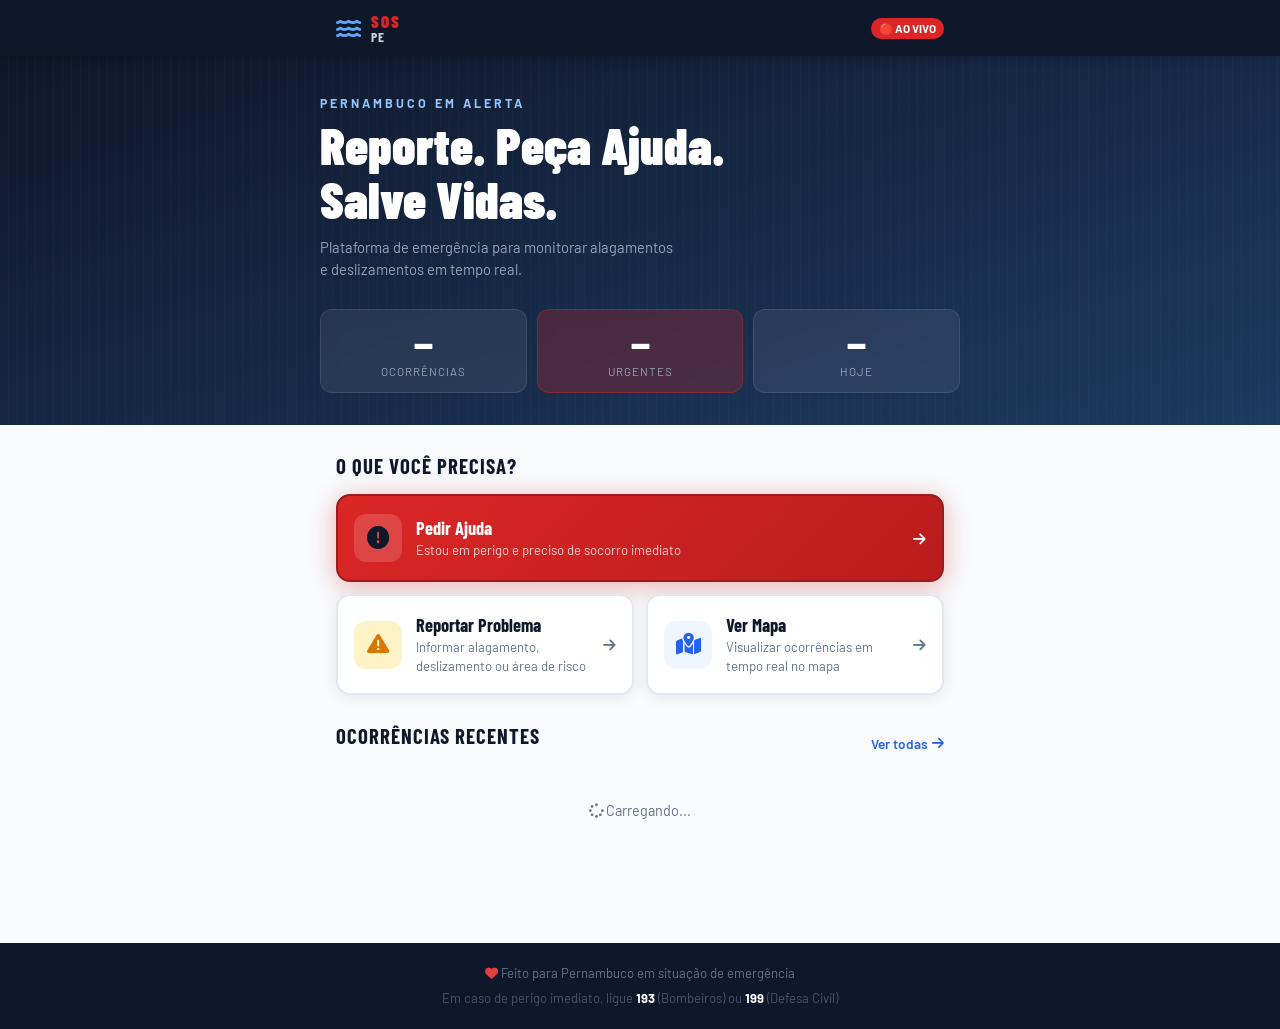
<file: index.html>
<!DOCTYPE html>
<html lang="pt-BR">

<head>
    <meta charset="UTF-8" />
    <meta name="viewport" content="width=device-width, initial-scale=1.0" />
    <title>SOS PE</title>
    <link rel="stylesheet" href="style.css">
    <link rel="stylesheet" href="https://cdnjs.cloudflare.com/ajax/libs/font-awesome/6.5.0/css/all.min.css" />
    <link
        href="https://fonts.googleapis.com/css2?family=Barlow+Condensed:wght@700;900&family=Barlow:wght@400;500;600&display=swap"
        rel="stylesheet" />
</head>

<body class="page-home">

    <!-- HEADER -->
    <header class="header">
        <div class="header-inner">
            <div class="logo">
                <span class="logo-icon"><i class="fa-solid fa-water"></i></span>
                <div class="logo-text">
                    <span class="logo-sos">SOS</span>
                    <span class="logo-title">PE</span>
                </div>
            </div>
            <span class="header-badge">🔴 AO VIVO</span>
        </div>
    </header>

    <!-- HERO -->
    <section class="hero">
        <div class="rain-overlay"></div>
        <div class="hero-content">
            <p class="hero-sub">Pernambuco em alerta</p>
            <h1 class="hero-title">Reporte. Peça Ajuda.<br />Salve Vidas.</h1>
            <p class="hero-desc">Plataforma de emergência para monitorar alagamentos e deslizamentos em tempo real.</p>
        </div>
        <div class="hero-stats" id="heroStats">
            <div class="stat-card">
                <span class="stat-num" id="statTotal">—</span>
                <span class="stat-label">Ocorrências</span>
            </div>
            <div class="stat-card urgent">
                <span class="stat-num" id="statUrgent">—</span>
                <span class="stat-label">Urgentes</span>
            </div>
            <div class="stat-card">
                <span class="stat-num" id="statToday">—</span>
                <span class="stat-label">Hoje</span>
            </div>
        </div>
    </section>

    <!-- MAIN ACTIONS -->
    <main class="main-actions">
        <h2 class="section-title">O que você precisa?</h2>
        <div class="action-grid">

            <!-- PEDIR AJUDA (destaque máximo) -->
            <a href="ajuda.html" class="action-card card-sos">
                <div class="card-icon-wrap">
                    <i class="fa-solid fa-circle-exclamation"></i>
                </div>
                <div class="card-body">
                    <h3>Pedir Ajuda</h3>
                    <p>Estou em perigo e preciso de socorro imediato</p>
                </div>
                <span class="card-arrow"><i class="fa-solid fa-arrow-right"></i></span>
            </a>

            <!-- REPORTAR PROBLEMA -->
            <a href="reportar.html" class="action-card card-report">
                <div class="card-icon-wrap">
                    <i class="fa-solid fa-triangle-exclamation"></i>
                </div>
                <div class="card-body">
                    <h3>Reportar Problema</h3>
                    <p>Informar alagamento, deslizamento ou área de risco</p>
                </div>
                <span class="card-arrow"><i class="fa-solid fa-arrow-right"></i></span>
            </a>

            <!-- VER MAPA -->
            <a href="mapa.html" class="action-card card-map">
                <div class="card-icon-wrap">
                    <i class="fa-solid fa-map-location-dot"></i>
                </div>
                <div class="card-body">
                    <h3>Ver Mapa</h3>
                    <p>Visualizar ocorrências em tempo real no mapa</p>
                </div>
                <span class="card-arrow"><i class="fa-solid fa-arrow-right"></i></span>
            </a>

        </div>
    </main>

    <!-- FEED DE OCORRÊNCIAS RECENTES -->
    <section class="feed-section">
        <div class="feed-header">
            <h2 class="section-title">Ocorrências Recentes</h2>
            <a href="mapa.html" class="ver-todas">Ver todas <i class="fa-solid fa-arrow-right"></i></a>
        </div>
        <div class="feed-list" id="feedList">
            <div class="feed-loading"><i class="fa-solid fa-spinner fa-spin"></i> Carregando...</div>
        </div>
    </section>

    <!-- FOOTER -->
    <footer class="footer">
        <p><i class="fa-solid fa-heart" style="color:#e53e3e"></i> Feito para Pernambuco em situação de emergência</p>
        <p class="footer-sub">Em caso de perigo imediato, ligue <strong>193</strong> (Bombeiros) ou <strong>199</strong>
            (Defesa Civil)</p>
    </footer>

    <!-- Firebase SDKs -->
    <script type="module">
        import { initFirebase, getOcorrencias } from 'firebase.js';
        import { timeAgo, urgencyLabel, urgencyClass, tipoIcon } from 'app.js';

        initFirebase();

        // Stats e feed
        async function loadHome() {
            try {
                const docs = await getOcorrencias(10);
                const today = new Date();
                today.setHours(0, 0, 0, 0);

                let total = 0, urgent = 0, todayCount = 0;
                const feedList = document.getElementById('feedList');
                feedList.innerHTML = '';

                if (docs.length === 0) {
                    feedList.innerHTML = '<p class="feed-empty"><i class="fa-solid fa-circle-check"></i> Nenhuma ocorrência registrada.</p>';
                }

                docs.forEach(d => {
                    total++;
                    if (d.urgencia === 'alta') urgent++;
                    if (d.criadoEm && d.criadoEm.toDate() >= today) todayCount++;

                    // Feed card
                    const card = document.createElement('div');
                    card.className = `feed-card priority-${d.urgencia || 'baixa'}`;
                    card.innerHTML = `
            <div class="feed-card-icon ${urgencyClass(d.urgencia)}">
              <i class="${tipoIcon(d.tipo)}"></i>
            </div>
            <div class="feed-card-info">
              <div class="feed-card-top">
                <span class="feed-tipo">${d.tipo || 'Ocorrência'}</span>
                <span class="badge badge-${urgencyClass(d.urgencia)}">${urgencyLabel(d.urgencia)}</span>
              </div>
              <p class="feed-desc">${d.descricao || 'Sem descrição'}</p>
              <span class="feed-time"><i class="fa-regular fa-clock"></i> ${d.criadoEm ? timeAgo(d.criadoEm.toDate()) : 'agora'}</span>
            </div>
          `;
                    feedList.appendChild(card);
                });

                document.getElementById('statTotal').textContent = total;
                document.getElementById('statUrgent').textContent = urgent;
                document.getElementById('statToday').textContent = todayCount;

            } catch (e) {
                console.error(e);
                document.getElementById('feedList').innerHTML = '<p class="feed-empty">Erro ao carregar ocorrências.</p>';
            }
        }

        loadHome();
    </script>
</body>

</html>
</file>
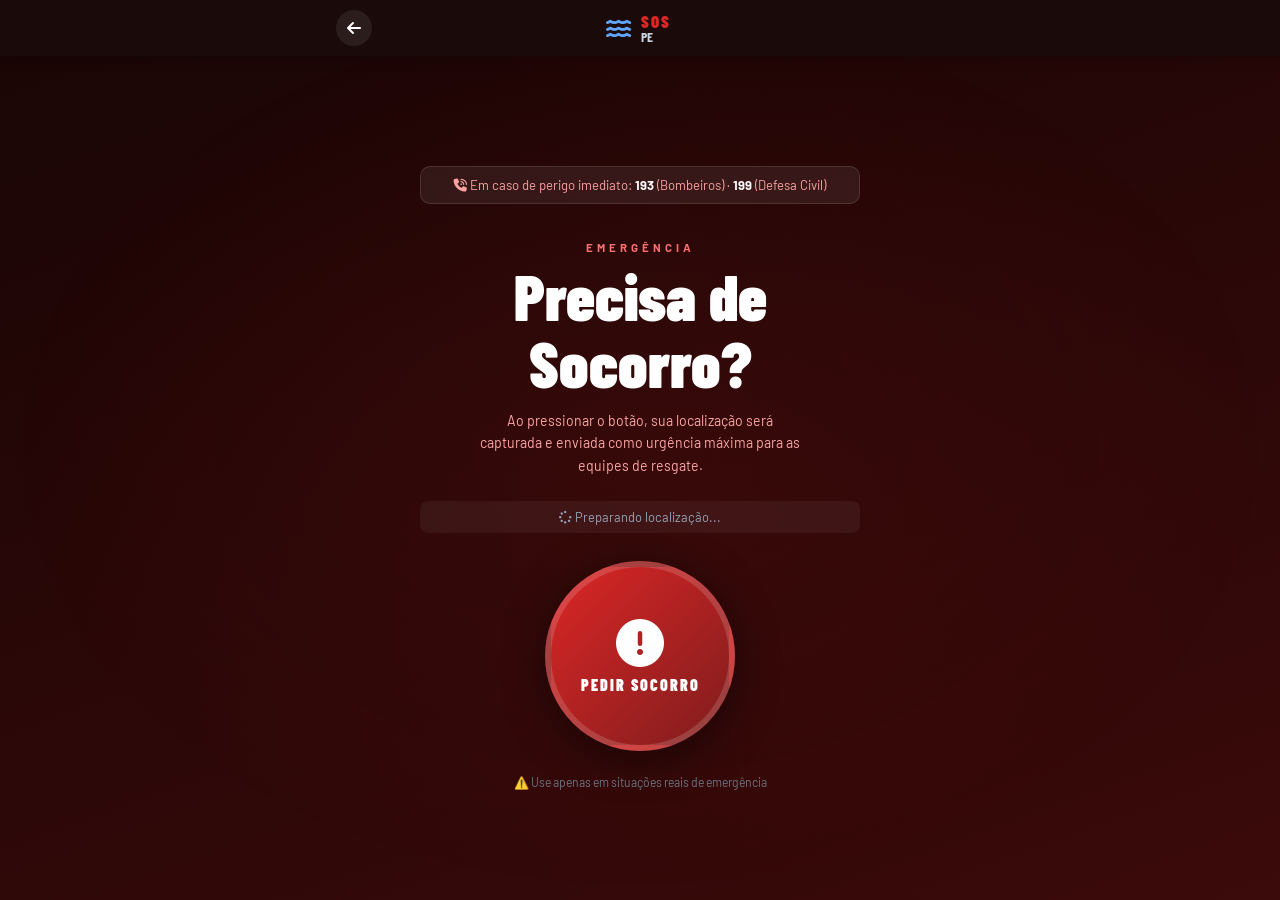
<file: ajuda.html>
<!DOCTYPE html>
<html lang="pt-BR">

<head>
    <meta charset="UTF-8" />
    <meta name="viewport" content="width=device-width, initial-scale=1.0" />
    <title>Pedir Ajuda — SOS PE</title>
    <link rel="stylesheet" href="style.css"/>
    <link rel="stylesheet" href="https://cdnjs.cloudflare.com/ajax/libs/font-awesome/6.5.0/css/all.min.css" />
    <link
        href="https://fonts.googleapis.com/css2?family=Barlow+Condensed:wght@700;900&family=Barlow:wght@400;500;600&display=swap"
        rel="stylesheet" />
</head>

<body class="page-sos">

    <!-- HEADER -->
    <header class="header header-dark">
        <div class="header-inner">
            <a href="index.html" class="back-btn"><i class="fa-solid fa-arrow-left"></i></a>
            <div class="logo">
                <span class="logo-icon"><i class="fa-solid fa-water"></i></span>
                <div class="logo-text">
                    <span class="logo-sos">SOS</span>
                    <span class="logo-title">PE</span>
                </div>
            </div>
            <div style="width:40px"></div>
        </div>
    </header>

    <main class="sos-page">

        <!-- ESTADO: PRONTO -->
        <div class="sos-ready" id="sosReady">
            <div class="sos-pulse-ring"></div>
            <div class="sos-alert-banner">
                <i class="fa-solid fa-phone-volume"></i>
                Em caso de perigo imediato: <a href="tel:193"><strong>193</strong></a> (Bombeiros) · <a
                    href="tel:199"><strong>199</strong></a> (Defesa Civil)
            </div>

            <div class="sos-content">
                <p class="sos-subtitle">EMERGÊNCIA</p>
                <h1 class="sos-title">Precisa de<br />Socorro?</h1>
                <p class="sos-desc">Ao pressionar o botão, sua localização será capturada e enviada como urgência máxima
                    para as equipes de resgate.</p>

                <div class="sos-location-status" id="sosLocationStatus">
                    <i class="fa-solid fa-spinner fa-spin"></i> Preparando localização...
                </div>

                <button class="sos-btn" id="sosBtnMain">
                    <div class="sos-btn-inner">
                        <i class="fa-solid fa-circle-exclamation"></i>
                        <span>PEDIR SOCORRO</span>
                    </div>
                </button>

                <p class="sos-warning">⚠️ Use apenas em situações reais de emergência</p>
            </div>
        </div>

        <!-- ESTADO: ENVIANDO -->
        <div class="sos-sending hidden" id="sosSending">
            <div class="sos-spinner-big">
                <i class="fa-solid fa-spinner fa-spin"></i>
            </div>
            <h2>Enviando pedido de socorro...</h2>
            <p>Por favor, aguarde. Sua localização está sendo registrada.</p>
        </div>

        <!-- ESTADO: ENVIADO -->
        <div class="sos-sent hidden" id="sosSent">
            <div class="sos-sent-icon"><i class="fa-solid fa-circle-check"></i></div>
            <h2>Socorro Solicitado!</h2>
            <p>Seu pedido de ajuda foi enviado com <strong>prioridade máxima</strong>. Equipes de emergência podem
                verificar sua localização no mapa.</p>

            <div class="sos-sent-info" id="sentInfo"></div>

            <div class="emergency-contacts">
                <h3><i class="fa-solid fa-phone"></i> Ligue agora também:</h3>
                <a href="tel:193" class="emergency-call">
                    <span class="ec-num">193</span>
                    <span class="ec-name">Bombeiros</span>
                </a>
                <a href="tel:199" class="emergency-call">
                    <span class="ec-num">199</span>
                    <span class="ec-name">Defesa Civil</span>
                </a>
                <a href="tel:192" class="emergency-call">
                    <span class="ec-num">192</span>
                    <span class="ec-name">SAMU</span>
                </a>
            </div>

            <div class="sos-sent-actions">
                <a href="mapa.html" class="btn-outline"><i class="fa-solid fa-map"></i> Ver no Mapa</a>
                <a href="index.html" class="btn-primary"><i class="fa-solid fa-house"></i> Início</a>
            </div>
        </div>

        <!-- ESTADO: ERRO -->
        <div class="sos-error-state hidden" id="sosErrorState">
            <div class="sos-error-icon"><i class="fa-solid fa-circle-xmark"></i></div>
            <h2>Falha no Envio</h2>
            <p>Não foi possível registrar seu pedido de socorro. Por favor, ligue imediatamente:</p>
            <a href="tel:193" class="emergency-call big">
                <i class="fa-solid fa-phone-volume"></i>
                <span class="ec-num">193</span>
                <span class="ec-name">Bombeiros — 24h</span>
            </a>
            <button class="btn-primary" id="retryBtn"><i class="fa-solid fa-rotate-right"></i> Tentar Novamente</button>
        </div>

    </main>

    <script type="module">
        import { initFirebase, salvarOcorrencia } from 'firebase.js';
        import { getLocation } from 'app.js';

        initFirebase();

        let coords = null;

        // Pré-captura de localização
        getLocation()
            .then(pos => {
                coords = pos;
                document.getElementById('sosLocationStatus').innerHTML =
                    `<i class="fa-solid fa-location-dot" style="color:#4ade80"></i> Localização pronta: ${pos.lat.toFixed(5)}, ${pos.lng.toFixed(5)}`;
            })
            .catch(() => {
                document.getElementById('sosLocationStatus').innerHTML =
                    `<i class="fa-solid fa-location-crosshairs" style="color:#fbbf24"></i> Localização não disponível — pedido será enviado assim mesmo`;
            });

        async function enviarSOS() {
            document.getElementById('sosReady').classList.add('hidden');
            document.getElementById('sosSending').classList.remove('hidden');

            try {
                await salvarOcorrencia({
                    tipo: 'PEDIDO DE SOCORRO',
                    urgencia: 'alta',
                    descricao: '🆘 PEDIDO DE SOCORRO URGENTE — usuário acionou o botão de emergência.',
                    lat: coords?.lat || null,
                    lng: coords?.lng || null,
                    ehSOS: true,
                });

                document.getElementById('sosSending').classList.add('hidden');
                document.getElementById('sosSent').classList.remove('hidden');

                document.getElementById('sentInfo').innerHTML = coords
                    ? `<i class="fa-solid fa-location-dot"></i> Localização registrada: ${coords.lat.toFixed(5)}, ${coords.lng.toFixed(5)}`
                    : `<i class="fa-solid fa-location-crosshairs"></i> Sem coordenadas GPS — ligue para os bombeiros agora`;

            } catch (err) {
                console.error(err);
                document.getElementById('sosSending').classList.add('hidden');
                document.getElementById('sosErrorState').classList.remove('hidden');
            }
        }

        document.getElementById('sosBtnMain').addEventListener('click', enviarSOS);
        document.getElementById('retryBtn')?.addEventListener('click', () => {
            document.getElementById('sosErrorState').classList.add('hidden');
            document.getElementById('sosReady').classList.remove('hidden');
        });
    </script>
</body>

</html>
</file>
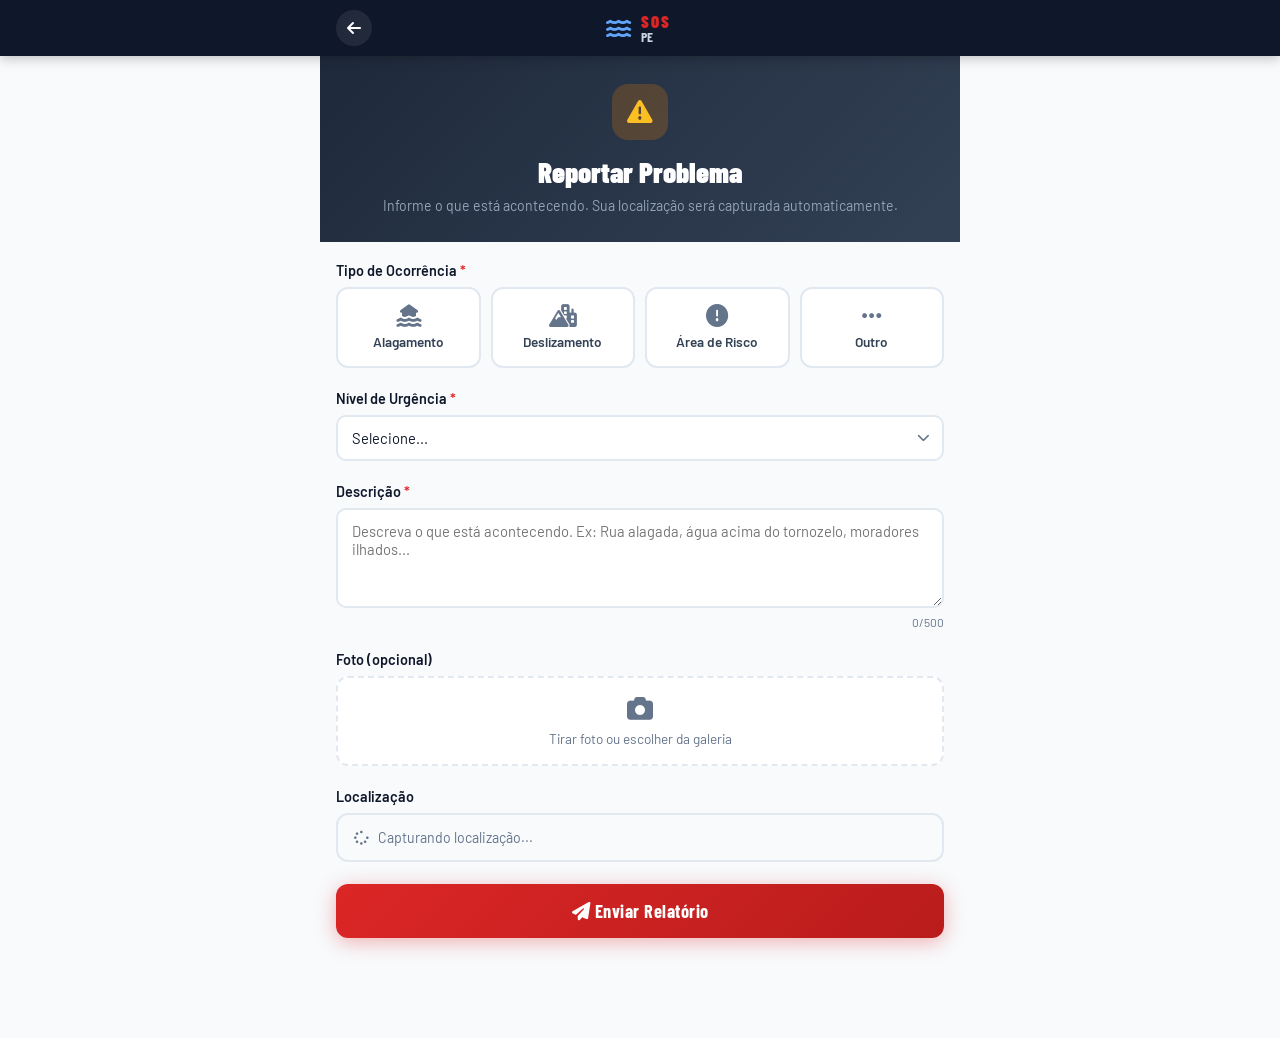
<file: reportar.html>
<!DOCTYPE html>
<html lang="pt-BR">

<head>
    <meta charset="UTF-8" />
    <meta name="viewport" content="width=device-width, initial-scale=1.0" />
    <title>Reportar Problema — SOS PE</title>
    <link rel="stylesheet" href="style.css"/>
    <link rel="stylesheet" href="https://cdnjs.cloudflare.com/ajax/libs/font-awesome/6.5.0/css/all.min.css" />
    <link
        href="https://fonts.googleapis.com/css2?family=Barlow+Condensed:wght@700;900&family=Barlow:wght@400;500;600&display=swap"
        rel="stylesheet" />
</head>

<body class="page-form">

    <!-- HEADER -->
    <header class="header">
        <div class="header-inner">
            <a href="index.html" class="back-btn"><i class="fa-solid fa-arrow-left"></i></a>
            <div class="logo">
                <span class="logo-icon"><i class="fa-solid fa-water"></i></span>
                <div class="logo-text">
                    <span class="logo-sos">SOS</span>
                    <span class="logo-title">PE</span>
                </div>
            </div>
            <div style="width:40px"></div>
        </div>
    </header>

    <main class="form-page">
        <div class="form-hero">
            <div class="form-hero-icon yellow"><i class="fa-solid fa-triangle-exclamation"></i></div>
            <h1>Reportar Problema</h1>
            <p>Informe o que está acontecendo. Sua localização será capturada automaticamente.</p>
        </div>

        <form class="ocorrencia-form" id="reportForm" novalidate>

            <!-- TIPO -->
            <div class="form-group">
                <label class="form-label">Tipo de Ocorrência <span class="required">*</span></label>
                <div class="tipo-grid">
                    <label class="tipo-option">
                        <input type="radio" name="tipo" value="Alagamento" required />
                        <span class="tipo-card">
                            <i class="fa-solid fa-house-flood-water"></i>
                            <span>Alagamento</span>
                        </span>
                    </label>
                    <label class="tipo-option">
                        <input type="radio" name="tipo" value="Deslizamento" />
                        <span class="tipo-card">
                            <i class="fa-solid fa-mountain-city"></i>
                            <span>Deslizamento</span>
                        </span>
                    </label>
                    <label class="tipo-option">
                        <input type="radio" name="tipo" value="Área de Risco" />
                        <span class="tipo-card">
                            <i class="fa-solid fa-circle-exclamation"></i>
                            <span>Área de Risco</span>
                        </span>
                    </label>
                    <label class="tipo-option">
                        <input type="radio" name="tipo" value="Outro" />
                        <span class="tipo-card">
                            <i class="fa-solid fa-ellipsis"></i>
                            <span>Outro</span>
                        </span>
                    </label>
                </div>
                <span class="field-error" id="tipoError">Selecione o tipo de ocorrência.</span>
            </div>

            <!-- URGÊNCIA -->
            <div class="form-group">
                <label class="form-label" for="urgencia">Nível de Urgência <span class="required">*</span></label>
                <div class="select-wrap">
                    <select id="urgencia" name="urgencia" class="form-select" required>
                        <option value="">Selecione...</option>
                        <option value="baixa">🟢 Baixa — Situação controlável</option>
                        <option value="media">🟡 Média — Requer atenção</option>
                        <option value="alta">🔴 Alta — Perigo imediato</option>
                    </select>
                    <i class="fa-solid fa-chevron-down select-arrow"></i>
                </div>
                <span class="field-error" id="urgenciaError">Selecione o nível de urgência.</span>
            </div>

            <!-- DESCRIÇÃO -->
            <div class="form-group">
                <label class="form-label" for="descricao">Descrição <span class="required">*</span></label>
                <textarea id="descricao" name="descricao" class="form-textarea" rows="4"
                    placeholder="Descreva o que está acontecendo. Ex: Rua alagada, água acima do tornozelo, moradores ilhados..."
                    required maxlength="500"></textarea>
                <div class="char-count"><span id="charCount">0</span>/500</div>
                <span class="field-error" id="descricaoError">A descrição é obrigatória (mínimo 10 caracteres).</span>
            </div>

            <!-- IMAGEM -->
            <div class="form-group">
                <label class="form-label">Foto (opcional)</label>
                <div class="upload-area" id="uploadArea">
                    <input type="file" id="imagemInput" accept="image/*" capture="environment" hidden />
                    <div class="upload-placeholder" id="uploadPlaceholder">
                        <i class="fa-solid fa-camera"></i>
                        <span>Tirar foto ou escolher da galeria</span>
                    </div>
                    <img id="previewImg" class="upload-preview hidden" alt="Preview" />
                    <button type="button" class="remove-img hidden" id="removeImg"><i
                            class="fa-solid fa-xmark"></i></button>
                </div>
            </div>

            <!-- LOCALIZAÇÃO -->
            <div class="form-group">
                <label class="form-label">Localização</label>
                <div class="location-box" id="locationBox">
                    <div class="location-loading" id="locationLoading">
                        <i class="fa-solid fa-spinner fa-spin"></i> Capturando localização...
                    </div>
                    <div class="location-success hidden" id="locationSuccess">
                        <i class="fa-solid fa-location-dot"></i>
                        <div>
                            <strong>Localização capturada!</strong>
                            <span id="locationCoords"></span>
                        </div>
                    </div>
                    <div class="location-error hidden" id="locationError">
                        <i class="fa-solid fa-location-crosshairs"></i>
                        <div>
                            <strong>Localização não disponível</strong>
                            <span>O relatório será enviado sem coordenadas.</span>
                        </div>
                    </div>
                </div>
            </div>

            <!-- SUBMIT -->
            <button type="submit" class="btn-submit" id="submitBtn">
                <span class="btn-text"><i class="fa-solid fa-paper-plane"></i> Enviar Relatório</span>
                <span class="btn-loading hidden"><i class="fa-solid fa-spinner fa-spin"></i> Enviando...</span>
            </button>

        </form>

        <!-- SUCCESS MESSAGE -->
        <div class="success-screen hidden" id="successScreen">
            <div class="success-icon"><i class="fa-solid fa-circle-check"></i></div>
            <h2>Relatório Enviado!</h2>
            <p>Sua ocorrência foi registrada com sucesso e já aparece no mapa.</p>
            <div class="success-actions">
                <a href="mapa.html" class="btn-outline"><i class="fa-solid fa-map"></i> Ver no Mapa</a>
                <a href="index.html" class="btn-primary"><i class="fa-solid fa-house"></i> Início</a>
            </div>
        </div>

    </main>

    <script type="module">
        import { initFirebase, salvarOcorrencia, uploadImagem } from 'firebase.js';
        import { getLocation } from 'app.js';

        initFirebase();

        let coords = null;

        // Captura de localização automática
        getLocation()
            .then(pos => {
                coords = pos;
                document.getElementById('locationLoading').classList.add('hidden');
                document.getElementById('locationSuccess').classList.remove('hidden');
                document.getElementById('locationCoords').textContent =
                    `${pos.lat.toFixed(5)}, ${pos.lng.toFixed(5)}`;
            })
            .catch(() => {
                document.getElementById('locationLoading').classList.add('hidden');
                document.getElementById('locationError').classList.remove('hidden');
            });

        // Contador de caracteres
        const descEl = document.getElementById('descricao');
        const countEl = document.getElementById('charCount');
        descEl.addEventListener('input', () => countEl.textContent = descEl.value.length);

        // Upload de imagem
        const uploadArea = document.getElementById('uploadArea');
        const imagemInput = document.getElementById('imagemInput');
        const preview = document.getElementById('previewImg');
        const placeholder = document.getElementById('uploadPlaceholder');
        const removeBtn = document.getElementById('removeImg');

        uploadArea.addEventListener('click', (e) => {
            if (e.target !== removeBtn && !removeBtn.contains(e.target)) imagemInput.click();
        });

        imagemInput.addEventListener('change', () => {
            const file = imagemInput.files[0];
            if (!file) return;
            const reader = new FileReader();
            reader.onload = (e) => {
                preview.src = e.target.result;
                preview.classList.remove('hidden');
                placeholder.classList.add('hidden');
                removeBtn.classList.remove('hidden');
            };
            reader.readAsDataURL(file);
        });

        removeBtn.addEventListener('click', (e) => {
            e.stopPropagation();
            imagemInput.value = '';
            preview.classList.add('hidden');
            placeholder.classList.remove('hidden');
            removeBtn.classList.add('hidden');
        });

        // Validação e envio
        const form = document.getElementById('reportForm');

        function showError(id, show) {
            document.getElementById(id).style.display = show ? 'block' : 'none';
        }

        form.addEventListener('submit', async (e) => {
            e.preventDefault();
            let valid = true;

            const tipo = form.querySelector('input[name="tipo"]:checked')?.value;
            const urgencia = document.getElementById('urgencia').value;
            const descricao = document.getElementById('descricao').value.trim();

            showError('tipoError', !tipo);
            showError('urgenciaError', !urgencia);
            showError('descricaoError', !descricao || descricao.length < 10);

            if (!tipo || !urgencia || !descricao || descricao.length < 10) return;

            // Loading state
            const btn = document.getElementById('submitBtn');
            btn.querySelector('.btn-text').classList.add('hidden');
            btn.querySelector('.btn-loading').classList.remove('hidden');
            btn.disabled = true;

            try {
                let imagemURL = null;
                if (imagemInput.files[0]) {
                    imagemURL = await uploadImagem(imagemInput.files[0]);
                }

                await salvarOcorrencia({
                    tipo,
                    urgencia,
                    descricao,
                    imagemURL,
                    lat: coords?.lat || null,
                    lng: coords?.lng || null,
                });

                form.classList.add('hidden');
                document.getElementById('successScreen').classList.remove('hidden');

            } catch (err) {
                console.error(err);
                alert('Erro ao enviar. Tente novamente.');
                btn.querySelector('.btn-text').classList.remove('hidden');
                btn.querySelector('.btn-loading').classList.add('hidden');
                btn.disabled = false;
            }
        });
    </script>
</body>

</html>
</file>
<file: style.css>
/* =============================================================================
   SOS Enchentes PE — style.css
   Design: emergencial, mobile-first, cores de alerta
   ============================================================================= */

/* ── RESET & BASE ──────────────────────────────────────────────────────────── */
*, *::before, *::after { box-sizing: border-box; margin: 0; padding: 0; }

:root {
  --red:     #dc2626;
  --red-light: #fee2e2;
  --red-dark:  #991b1b;
  --yellow:  #d97706;
  --yellow-light: #fef3c7;
  --green:   #16a34a;
  --green-light: #dcfce7;
  --navy:    #0f172a;
  --navy-mid:#1e293b;
  --slate:   #334155;
  --muted:   #64748b;
  --border:  #e2e8f0;
  --bg:      #f8fafc;
  --white:   #ffffff;
  --radius:  14px;
  --shadow:  0 2px 16px rgba(0,0,0,0.08);
  --font-head: 'Barlow Condensed', sans-serif;
  --font-body: 'Barlow', sans-serif;
}

html { scroll-behavior: smooth; }

body {
  font-family: var(--font-body);
  background: var(--bg);
  color: var(--navy);
  min-height: 100vh;
  -webkit-font-smoothing: antialiased;
}

a { text-decoration: none; color: inherit; }
img { max-width: 100%; display: block; }
.hidden { display: none !important; }

/* ── HEADER ─────────────────────────────────────────────────────────────────── */
.header {
  position: sticky; top: 0; z-index: 100;
  background: var(--navy);
  height: 56px;
  box-shadow: 0 2px 12px rgba(0,0,0,0.25);
}
.header-inner {
  max-width: 640px; margin: 0 auto;
  height: 100%; display: flex; align-items: center; justify-content: space-between;
  padding: 0 16px;
}
.header-dark { background: #1a0a0a; }

.logo { display: flex; align-items: center; gap: 10px; }
.logo-icon { font-size: 1.4rem; color: #60a5fa; }
.logo-text { display: flex; flex-direction: column; line-height: 1; }
.logo-sos { font-family: var(--font-head); font-size: 1.05rem; font-weight: 900; color: var(--red); letter-spacing: 2px; }
.logo-title { font-family: var(--font-head); font-size: 0.85rem; font-weight: 700; color: #cbd5e1; letter-spacing: 0.5px; }

.header-badge {
  font-size: 0.72rem; font-weight: 700;
  background: var(--red); color: #fff;
  padding: 3px 8px; border-radius: 20px;
  animation: blink 1.4s infinite;
}
@keyframes blink { 0%,100% { opacity:1 } 50% { opacity:0.5 } }

.back-btn {
  width: 36px; height: 36px; border-radius: 50%;
  background: rgba(255,255,255,0.08);
  display: flex; align-items: center; justify-content: center;
  color: #fff; font-size: 1rem; transition: background 0.15s;
}
.back-btn:hover { background: rgba(255,255,255,0.18); }

.map-refresh-btn {
  width: 36px; height: 36px; border-radius: 50%;
  background: rgba(255,255,255,0.08); border: none;
  color: #fff; font-size: 1rem; cursor: pointer; transition: background 0.15s;
}
.map-refresh-btn:hover { background: rgba(255,255,255,0.18); }

/* ── HOME: HERO ──────────────────────────────────────────────────────────────── */
.hero {
  position: relative; overflow: hidden;
  background: linear-gradient(160deg, var(--navy) 0%, #1e3a5f 100%);
  padding: 40px 20px 32px;
  color: #fff;
}

/* Efeito chuva */
.rain-overlay {
  position: absolute; inset: 0; pointer-events: none;
  background-image: repeating-linear-gradient(
    90deg,
    transparent 0px, transparent 8px,
    rgba(96,165,250,0.04) 8px, rgba(96,165,250,0.04) 9px
  );
}

.hero-content { position: relative; z-index: 1; max-width: 640px; margin: 0 auto; }
.hero-sub { font-size: 0.78rem; font-weight: 700; letter-spacing: 3px; text-transform: uppercase; color: #93c5fd; margin-bottom: 8px; }
.hero-title {
  font-family: var(--font-head); font-size: 2.6rem; font-weight: 900;
  line-height: 1.05; color: #fff; margin-bottom: 10px;
}
.hero-desc { color: #94a3b8; font-size: 0.92rem; line-height: 1.55; max-width: 360px; }

.hero-stats {
  display: flex; gap: 10px; margin-top: 28px;
  max-width: 640px; margin-left: auto; margin-right: auto;
  position: relative; z-index: 1;
}
.stat-card {
  flex: 1; background: rgba(255,255,255,0.07);
  border: 1px solid rgba(255,255,255,0.1);
  border-radius: 12px; padding: 14px 10px; text-align: center;
  backdrop-filter: blur(8px);
}
.stat-card.urgent { background: rgba(220,38,38,0.25); border-color: rgba(220,38,38,0.4); }
.stat-num { display: block; font-family: var(--font-head); font-size: 2rem; font-weight: 900; color: #fff; }
.stat-label { display: block; font-size: 0.72rem; color: #94a3b8; text-transform: uppercase; letter-spacing: 1px; margin-top: 2px; }

/* ── HOME: MAIN ACTIONS ──────────────────────────────────────────────────────── */
.main-actions {
  padding: 28px 16px 8px;
  max-width: 640px; margin: 0 auto;
}

.section-title {
  font-family: var(--font-head); font-size: 1.3rem; font-weight: 700;
  color: var(--navy); margin-bottom: 16px; text-transform: uppercase; letter-spacing: 1px;
}

.action-grid { display: flex; flex-direction: column; gap: 12px; }

.action-card {
  display: flex; align-items: center; gap: 14px;
  padding: 18px 16px; border-radius: var(--radius);
  background: var(--white); border: 2px solid transparent;
  box-shadow: var(--shadow); transition: transform 0.15s, box-shadow 0.15s;
  cursor: pointer;
}
.action-card:active { transform: scale(0.98); }

/* SOS card */
.card-sos {
  background: linear-gradient(135deg, var(--red) 0%, #b91c1c 100%);
  border-color: var(--red-dark); box-shadow: 0 4px 24px rgba(220,38,38,0.35);
}
.card-sos .card-icon-wrap { background: rgba(255,255,255,0.15); }
.card-sos h3, .card-sos p, .card-sos .card-arrow { color: #fff; }

/* Report card */
.card-report { border-color: var(--border); }
.card-report .card-icon-wrap { background: var(--yellow-light); color: var(--yellow); }
.card-report:hover { border-color: var(--yellow); box-shadow: 0 4px 20px rgba(217,119,6,0.15); }

/* Map card */
.card-map { border-color: var(--border); }
.card-map .card-icon-wrap { background: #eff6ff; color: #2563eb; }
.card-map:hover { border-color: #2563eb; box-shadow: 0 4px 20px rgba(37,99,235,0.12); }

.card-icon-wrap {
  width: 48px; height: 48px; border-radius: 12px; flex-shrink: 0;
  display: flex; align-items: center; justify-content: center;
  font-size: 1.4rem;
}
.card-body { flex: 1; }
.card-body h3 { font-family: var(--font-head); font-size: 1.15rem; font-weight: 700; margin-bottom: 2px; }
.card-body p { font-size: 0.82rem; color: var(--muted); line-height: 1.4; }
.card-sos .card-body p { color: rgba(255,255,255,0.8); }
.card-arrow { color: var(--muted); font-size: 0.9rem; }

/* ── FEED ────────────────────────────────────────────────────────────────────── */
.feed-section {
  padding: 20px 16px 100px;
  max-width: 640px; margin: 0 auto;
}
.feed-header {
  display: flex; align-items: center; justify-content: space-between; margin-bottom: 14px;
}
.ver-todas { font-size: 0.85rem; color: #2563eb; font-weight: 600; display: flex; align-items: center; gap: 4px; }

.feed-list { display: flex; flex-direction: column; gap: 10px; }
.feed-loading { text-align: center; color: var(--muted); padding: 24px; font-size: 0.9rem; }
.feed-empty { text-align: center; color: var(--muted); padding: 24px; font-size: 0.9rem; }

.feed-card {
  display: flex; gap: 12px; align-items: flex-start;
  background: var(--white); border-radius: var(--radius);
  padding: 14px; border: 1px solid var(--border);
  box-shadow: 0 1px 6px rgba(0,0,0,0.05);
  border-left: 4px solid var(--border);
}
.feed-card.priority-alta { border-left-color: var(--red); }
.feed-card.priority-media { border-left-color: var(--yellow); }
.feed-card.priority-baixa { border-left-color: var(--green); }

.feed-card-icon {
  width: 38px; height: 38px; border-radius: 10px; flex-shrink: 0;
  display: flex; align-items: center; justify-content: center; font-size: 1.1rem;
}
.feed-card-icon.alta { background: var(--red-light); color: var(--red); }
.feed-card-icon.media { background: var(--yellow-light); color: var(--yellow); }
.feed-card-icon.baixa { background: var(--green-light); color: var(--green); }

.feed-card-info { flex: 1; min-width: 0; }
.feed-card-top { display: flex; align-items: center; gap: 8px; margin-bottom: 4px; flex-wrap: wrap; }
.feed-tipo { font-family: var(--font-head); font-weight: 700; font-size: 0.95rem; }
.feed-desc { font-size: 0.84rem; color: var(--slate); line-height: 1.45; margin-bottom: 6px; overflow: hidden; text-overflow: ellipsis; white-space: nowrap; }
.feed-time { font-size: 0.75rem; color: var(--muted); }

/* Badges */
.badge { display: inline-block; padding: 2px 8px; border-radius: 20px; font-size: 0.72rem; font-weight: 700; }
.badge-alta  { background: var(--red-light);    color: var(--red);    }
.badge-media { background: var(--yellow-light);  color: var(--yellow); }
.badge-baixa { background: var(--green-light);   color: var(--green);  }

/* ── FORMULÁRIO: REPORTAR ────────────────────────────────────────────────────── */
.form-page { max-width: 640px; margin: 0 auto; padding: 0 0 80px; }

.form-hero {
  background: linear-gradient(135deg, #1e293b 0%, #334155 100%);
  padding: 28px 20px; color: #fff; text-align: center;
}
.form-hero-icon {
  width: 56px; height: 56px; border-radius: 16px;
  display: flex; align-items: center; justify-content: center;
  font-size: 1.6rem; margin: 0 auto 14px;
}
.form-hero-icon.yellow { background: rgba(217,119,6,0.25); color: #fbbf24; }
.form-hero h1 { font-family: var(--font-head); font-size: 1.8rem; font-weight: 900; margin-bottom: 8px; }
.form-hero p { color: #94a3b8; font-size: 0.88rem; }

.ocorrencia-form { padding: 20px 16px; }

.form-group { margin-bottom: 22px; }
.form-label { display: block; font-weight: 600; font-size: 0.9rem; color: var(--navy); margin-bottom: 8px; }
.required { color: var(--red); }

/* Tipo grid */
.tipo-grid { display: grid; grid-template-columns: 1fr 1fr; gap: 10px; }
.tipo-option input { display: none; }
.tipo-card {
  display: flex; flex-direction: column; align-items: center; gap: 6px;
  padding: 16px 10px; border-radius: 12px;
  border: 2px solid var(--border); background: var(--white);
  cursor: pointer; transition: all 0.15s; font-size: 0.85rem; font-weight: 600;
  color: var(--slate);
}
.tipo-card i { font-size: 1.4rem; color: var(--muted); }
.tipo-option input:checked + .tipo-card {
  border-color: var(--red); background: var(--red-light);
  color: var(--red);
}
.tipo-option input:checked + .tipo-card i { color: var(--red); }

/* Select */
.select-wrap { position: relative; }
.form-select {
  width: 100%; padding: 12px 40px 12px 14px; border-radius: 10px;
  border: 2px solid var(--border); background: var(--white);
  font-family: var(--font-body); font-size: 0.92rem; color: var(--navy);
  appearance: none; cursor: pointer; transition: border-color 0.15s;
}
.form-select:focus { outline: none; border-color: var(--red); }
.select-arrow { position: absolute; right: 14px; top: 50%; transform: translateY(-50%); color: var(--muted); pointer-events: none; font-size: 0.8rem; }

/* Textarea */
.form-textarea {
  width: 100%; padding: 12px 14px; border-radius: 10px;
  border: 2px solid var(--border); background: var(--white);
  font-family: var(--font-body); font-size: 0.92rem; color: var(--navy);
  resize: vertical; min-height: 100px; transition: border-color 0.15s;
}
.form-textarea:focus { outline: none; border-color: var(--red); }
.char-count { text-align: right; font-size: 0.75rem; color: var(--muted); margin-top: 4px; }

/* Upload */
.upload-area {
  position: relative; border: 2px dashed var(--border); border-radius: 12px;
  background: var(--white); min-height: 90px; cursor: pointer;
  display: flex; align-items: center; justify-content: center;
  overflow: hidden; transition: border-color 0.15s;
}
.upload-area:hover { border-color: var(--red); }
.upload-placeholder { display: flex; flex-direction: column; align-items: center; gap: 8px; color: var(--muted); }
.upload-placeholder i { font-size: 1.6rem; }
.upload-placeholder span { font-size: 0.85rem; }
.upload-preview { width: 100%; max-height: 200px; object-fit: cover; border-radius: 10px; }
.remove-img {
  position: absolute; top: 8px; right: 8px;
  width: 28px; height: 28px; border-radius: 50%;
  background: rgba(0,0,0,0.55); color: #fff; border: none;
  font-size: 0.85rem; cursor: pointer; display: flex; align-items: center; justify-content: center;
}

/* Location box */
.location-box {
  background: var(--bg); border: 2px solid var(--border);
  border-radius: 12px; padding: 14px 16px;
}
.location-loading, .location-success, .location-error {
  display: flex; align-items: center; gap: 10px; font-size: 0.88rem;
}
.location-success { color: var(--green); }
.location-success i { font-size: 1.1rem; }
.location-error { color: var(--yellow); }
.location-loading { color: var(--muted); }
.location-success div, .location-error div { display: flex; flex-direction: column; gap: 2px; }
.location-success span, .location-error span { font-size: 0.78rem; color: var(--muted); }

/* Errors */
.field-error { display: none; color: var(--red); font-size: 0.78rem; margin-top: 5px; }

/* Submit button */
.btn-submit {
  width: 100%; padding: 16px; border-radius: 12px;
  background: linear-gradient(135deg, var(--red) 0%, #b91c1c 100%);
  color: #fff; border: none; font-family: var(--font-head);
  font-size: 1.15rem; font-weight: 700; letter-spacing: 0.5px;
  cursor: pointer; box-shadow: 0 4px 20px rgba(220,38,38,0.35);
  transition: transform 0.15s, box-shadow 0.15s;
}
.btn-submit:hover { transform: translateY(-1px); box-shadow: 0 6px 24px rgba(220,38,38,0.4); }
.btn-submit:active { transform: scale(0.98); }
.btn-submit:disabled { opacity: 0.6; cursor: not-allowed; transform: none; }

/* Success screen */
.success-screen {
  padding: 60px 20px; text-align: center;
}
.success-icon { font-size: 4rem; color: var(--green); margin-bottom: 20px; }
.success-screen h2 { font-family: var(--font-head); font-size: 1.8rem; margin-bottom: 10px; }
.success-screen p { color: var(--muted); margin-bottom: 28px; }
.success-actions { display: flex; gap: 10px; justify-content: center; flex-wrap: wrap; }

/* ── SOS PAGE ────────────────────────────────────────────────────────────────── */
.sos-page {
  min-height: calc(100vh - 56px);
  background: linear-gradient(160deg, #1a0505 0%, #3b0a0a 100%);
  display: flex; align-items: center; justify-content: center;
  padding: 20px 16px;
}

.sos-ready { position: relative; text-align: center; max-width: 440px; width: 100%; }

/* Pulse ring animation */
.sos-pulse-ring {
  position: fixed; inset: 0; pointer-events: none;
  background: radial-gradient(ellipse at center, rgba(220,38,38,0.08) 0%, transparent 70%);
  animation: pulse-bg 2s ease-in-out infinite;
}
@keyframes pulse-bg { 0%,100% { opacity:1 } 50% { opacity:0.3 } }

.sos-alert-banner {
  background: rgba(255,255,255,0.07); border: 1px solid rgba(255,255,255,0.12);
  border-radius: 10px; padding: 10px 14px; font-size: 0.82rem; color: #fca5a5;
  margin-bottom: 36px;
}
.sos-alert-banner a { color: #fff; font-weight: 700; }

.sos-content { position: relative; z-index: 1; }
.sos-subtitle { font-size: 0.72rem; font-weight: 700; letter-spacing: 4px; color: #f87171; margin-bottom: 8px; }
.sos-title { font-family: var(--font-head); font-size: 3.2rem; font-weight: 900; color: #fff; line-height: 1.05; margin-bottom: 14px; }
.sos-desc { color: #fca5a5; font-size: 0.88rem; line-height: 1.6; margin-bottom: 24px; max-width: 320px; margin-left: auto; margin-right: auto; }

.sos-location-status {
  font-size: 0.8rem; color: #94a3b8; margin-bottom: 28px;
  background: rgba(255,255,255,0.05); border-radius: 8px; padding: 8px 14px;
}

.sos-btn {
  width: 190px; height: 190px; border-radius: 50%;
  background: linear-gradient(135deg, var(--red) 0%, #7f1d1d 100%);
  border: 6px solid rgba(255,255,255,0.15); cursor: pointer;
  box-shadow: 0 0 0 0 rgba(220,38,38,0.6), 0 8px 40px rgba(0,0,0,0.5);
  animation: sos-pulse 2s infinite;
  margin: 0 auto 24px; display: flex; align-items: center; justify-content: center;
  transition: transform 0.1s;
}
.sos-btn:active { transform: scale(0.95); }
@keyframes sos-pulse {
  0%   { box-shadow: 0 0 0 0 rgba(220,38,38,0.7), 0 8px 40px rgba(0,0,0,0.5); }
  70%  { box-shadow: 0 0 0 30px rgba(220,38,38,0), 0 8px 40px rgba(0,0,0,0.5); }
  100% { box-shadow: 0 0 0 0 rgba(220,38,38,0), 0 8px 40px rgba(0,0,0,0.5); }
}
.sos-btn-inner { display: flex; flex-direction: column; align-items: center; gap: 8px; color: #fff; }
.sos-btn-inner i { font-size: 3rem; }
.sos-btn-inner span { font-family: var(--font-head); font-size: 1rem; font-weight: 900; letter-spacing: 2px; }

.sos-warning { font-size: 0.76rem; color: #6b7280; }

/* Sending / Sent states */
.sos-sending, .sos-sent, .sos-error-state {
  text-align: center; color: #fff; max-width: 400px; width: 100%;
}
.sos-spinner-big { font-size: 3rem; color: var(--red); margin-bottom: 20px; }
.sos-sent-icon { font-size: 4rem; color: #4ade80; margin-bottom: 20px; }
.sos-error-icon { font-size: 4rem; color: #f87171; margin-bottom: 20px; }
.sos-sending h2, .sos-sent h2, .sos-error-state h2 { font-family: var(--font-head); font-size: 2rem; margin-bottom: 10px; }
.sos-sending p, .sos-sent p, .sos-error-state p { color: #94a3b8; font-size: 0.9rem; line-height: 1.6; margin-bottom: 24px; }

.sos-sent-info {
  background: rgba(255,255,255,0.06); border-radius: 10px; padding: 12px 16px;
  font-size: 0.84rem; color: #94a3b8; margin-bottom: 28px;
  display: flex; align-items: center; gap: 8px; justify-content: center;
}

.emergency-contacts { margin-bottom: 28px; }
.emergency-contacts h3 { font-size: 0.9rem; color: #94a3b8; margin-bottom: 12px; }
.emergency-call {
  display: flex; align-items: center; gap: 12px;
  background: rgba(255,255,255,0.07); border: 1px solid rgba(255,255,255,0.1);
  border-radius: 10px; padding: 12px 16px; margin-bottom: 8px;
  cursor: pointer; text-decoration: none; transition: background 0.15s;
}
.emergency-call:hover { background: rgba(255,255,255,0.12); }
.emergency-call.big { border-color: var(--red); background: rgba(220,38,38,0.15); }
.ec-num { font-family: var(--font-head); font-size: 1.6rem; font-weight: 900; color: #fff; }
.ec-name { font-size: 0.82rem; color: #94a3b8; }
.sos-sent-actions { display: flex; gap: 10px; justify-content: center; }

/* ── MAP PAGE ────────────────────────────────────────────────────────────────── */
.page-map { overflow: hidden; }
.map-bottom-nav {
  position: fixed; bottom: 0; left: 0; right: 0; z-index: 500;
  display: flex; gap: 0; height: 60px;
  box-shadow: 0 -2px 12px rgba(0,0,0,0.15);
}
.map-nav-btn {
  flex: 1; display: flex; align-items: center; justify-content: center; gap: 8px;
  font-family: var(--font-head); font-size: 1rem; font-weight: 700; color: #fff;
  cursor: pointer;
}
.map-nav-btn.red  { background: var(--red); }
.map-nav-btn.yellow { background: var(--yellow); }

/* ── SHARED BUTTONS ──────────────────────────────────────────────────────────── */
.btn-primary {
  display: inline-flex; align-items: center; gap: 8px;
  padding: 12px 20px; border-radius: 10px;
  background: var(--navy); color: #fff;
  font-family: var(--font-head); font-size: 1rem; font-weight: 700;
  cursor: pointer; border: none; transition: background 0.15s;
  text-decoration: none;
}
.btn-primary:hover { background: var(--slate); }

.btn-outline {
  display: inline-flex; align-items: center; gap: 8px;
  padding: 12px 20px; border-radius: 10px;
  border: 2px solid var(--navy); color: var(--navy);
  font-family: var(--font-head); font-size: 1rem; font-weight: 700;
  cursor: pointer; background: transparent; transition: background 0.15s;
  text-decoration: none;
}
.btn-outline:hover { background: var(--bg); }

/* Dark variants */
.sos-sent-actions .btn-primary { background: rgba(255,255,255,0.15); border: 1px solid rgba(255,255,255,0.2); }
.sos-sent-actions .btn-outline { border-color: rgba(255,255,255,0.3); color: #fff; }
.sos-error-state .btn-primary { background: var(--red); margin-top: 16px; }

/* ── FOOTER ──────────────────────────────────────────────────────────────────── */
.footer {
  background: var(--navy); color: #64748b; text-align: center;
  padding: 20px 16px; font-size: 0.82rem; line-height: 1.6;
}
.footer-sub { margin-top: 4px; color: #475569; }
.footer strong { color: #fff; }

/* ── RESPONSIVE ──────────────────────────────────────────────────────────────── */
@media (min-width: 480px) {
  .hero-title { font-size: 3.2rem; }
  .sos-title  { font-size: 4rem; }
  .tipo-grid  { grid-template-columns: repeat(4, 1fr); }
}

@media (min-width: 640px) {
  .action-grid { flex-direction: row; flex-wrap: wrap; }
  .card-sos { flex: 0 0 100%; }
  .card-report, .card-map { flex: 1; }
}
</file>
